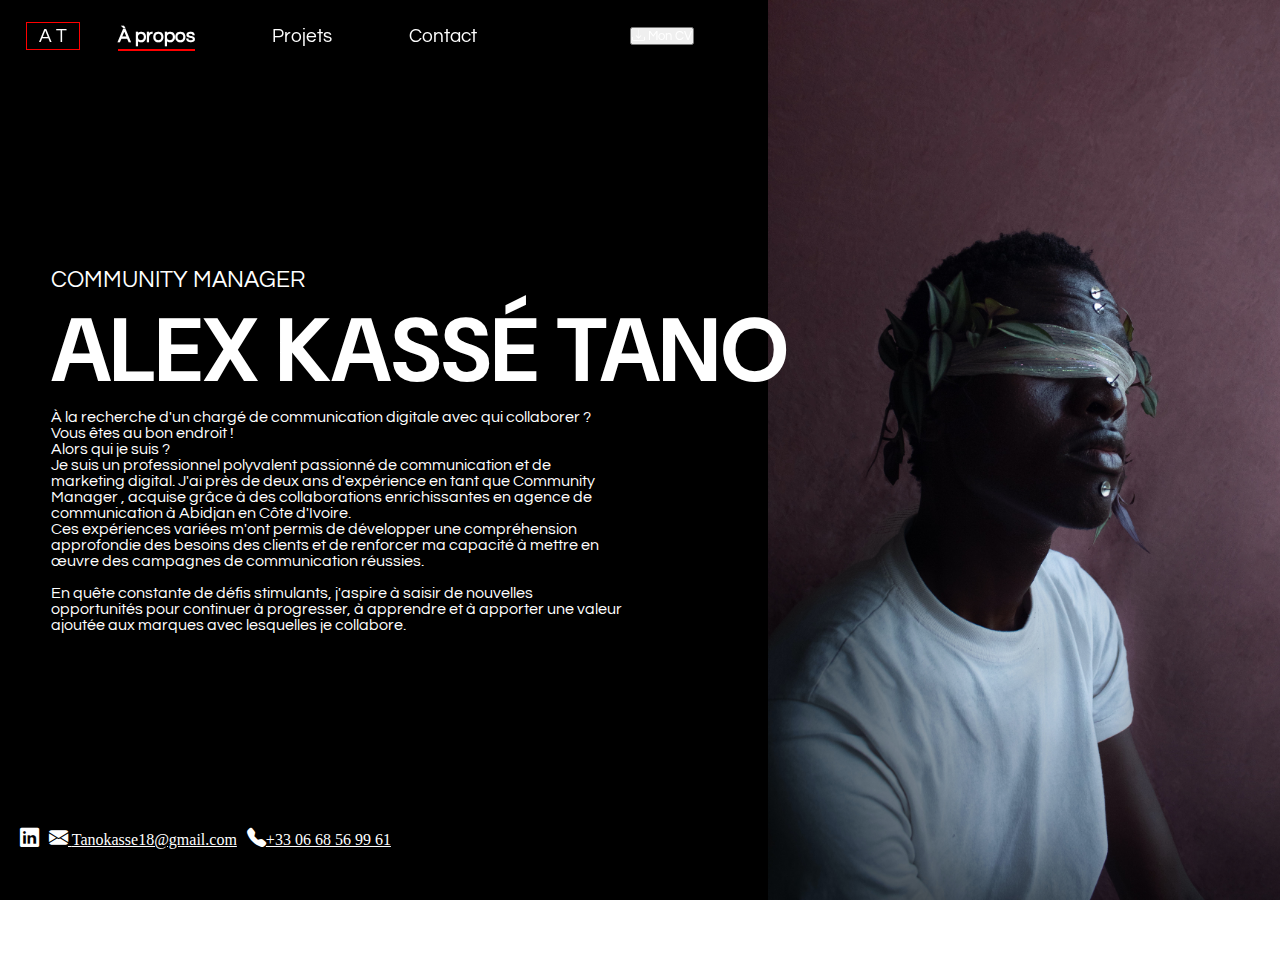
<file: index.html>
<!DOCTYPE html>
<html>
    <head>
        <meta charset="utf-8">
        <meta http-equiv="X-UA-Compatible" content="IE=edge">
        <title></title>
        <meta name="description" content="">
        <meta name="viewport" content="width=device-width, initial-scale=1">
        <link rel="stylesheet" href="css/style.css">
        <link href="https://cdn.jsdelivr.net/npm/bootstrap@5.3.2/dist/css/bootstrap.min.css" rel="stylesheet" integrity="sha384-T3c6CoIi6uLrA9TneNEoa7RxnatzjcDSCmG1MXxSR1GAsXEV/Dwwykc2MPK8M2HN" crossorigin="anonymous">
        <link rel="stylesheet" href="https://cdn.jsdelivr.net/npm/bootstrap-icons@1.11.1/font/bootstrap-icons.css">
    </head>
    <body>
        <header>
            <a class="logo questrial" href="index.html">A T</a>
            <nav class="nav-pc">
                <ul class="m-0 questrial">
                   <li class="active"><a href="index.html">À propos</a></li> 
                   <li><a href="projets.html">Projets</a></li> 
                   <li><a href="#">Contact</a></li> 
                </ul>
            </nav>

            
            <button type="button" class="btn btn-outline-light ms-auto rounded-0 cv-button questrial"><i class="bi bi-download"></i> Mon CV</button>
            <button class="button-menu ms-auto"><i class="bi bi-list pe-none"></i></button>
        </header>

        <nav class="nav-phone">
            <button class="close-nav-phone"><i class="bi bi-x"></i> fermer</button>
                <ul class="m-0 questrial">
                    <li class="active"><a href="index.html">01 &nbsp;&nbsp;&nbsp;&nbsp;&nbsp;&nbsp;À propos</a></li> 
                    <li><a href="projets.html">02 &nbsp;&nbsp;&nbsp;&nbsp;&nbsp;&nbsp;Projets</a></li> 
                    <li><a href="#">03 &nbsp;&nbsp;&nbsp;&nbsp;&nbsp;&nbsp;Contact</a></li> 
                 </ul>
        </nav>
        
        <section class="hero-section">
            <div class="hero-left">
                <div class="text-block p-3">
                    <h4 class="questrial m-0">COMMUNITY MANAGER</h4>
                    <h1 class="dm-sans text-danger">ALEX KASSÉ <span class="text-light">TANO</span></h1>

                    <p class="questrial m-0">
                        À la recherche d'un chargé de communication digitale avec qui collaborer ? Vous êtes au bon endroit ! <br>
                        <span class="text-danger">Alors qui je suis ?</span>
                    </p>

                    
                    <p class="questrial">
                        Je suis un professionnel polyvalent passionné de communication et de marketing digital.
                        J'ai près de deux ans d'expérience en tant que Community Manager
                        <span class="three">... <a type="button" class="icon-link" data-bs-toggle="modal" data-bs-target="#exampleModal">Lire plus</a></span>
                        <span class="text-plus">, acquise grâce à des collaborations enrichissantes en agence de communication à Abidjan en Côte d'Ivoire. <br> Ces expériences variées m'ont permis de développer une compréhension approfondie des besoins des clients et de renforcer ma capacité à mettre en œuvre des campagnes de communication réussies.<br>
                        <br>En quête constante de défis stimulants, j'aspire à saisir de nouvelles opportunités pour continuer à progresser, à apprendre et à apporter une valeur ajoutée aux marques avec lesquelles je collabore.
                        </span>
                    </p>

                    
                </div>

            </div>
            <div class="hero-right"></div>

            <div class="media">
                <a class="btn btn-outline-danger rounded-0" href="" target="_blank"><i class="bi bi-linkedin"></i></a>
                <a class="btn text-white btn-outline-danger rounded-0" href="mailto:tanokasse18@gmail.com" target="_blank"><i class="bi bi-envelope-fill"></i> <span class="con">Tanokasse18@gmail.com</span></a>
                <a class="btn text-white btn-outline-danger rounded-0" href="+330668569961" target="_blank"><i class="bi bi-telephone-fill"></i><span class="con">+33 06 68 56 99 61</span> </a>
                <a class="btn text-white btn-outline-danger rounded-0 cv-phone" href="+330668569961" target="_blank"><i class="bi bi-download"></i> Mon CV </a>

            </div>
        </section>


        <!-- modal -->
        <div class="modal fade" id="exampleModal" tabindex="-1" aria-labelledby="exampleModalLabel" aria-hidden="true">
            <div class="modal-dialog modal-dialog-centered">
                <div class="modal-content bg-black">
                    <div class="modal-body">
                        <p>
                            Je suis un professionnel polyvalent passionné de communication et de marketing digital.
                            Je suis actuellement fort de près de deux ans d'expérience en tant que Community Manager , acquise grâce à des collaborations enrichissantes en agence de communication à Abidjan en Côte d'Ivoire. 
                            Ces expériences variées m'ont permis de développer une compréhension approfondie des besoins des clients et de renforcer ma capacité à mettre en œuvre des campagnes de communication réussies.<br>
                            En quête constante de défis stimulants, j'aspire à saisir de nouvelles opportunités pour continuer à progresser, à apprendre et à apporter une valeur ajoutée aux marques avec lesquelles je collabore.
                        </p>
                    </div>
                </div>
            </div>
        </div>
        
        <script src="js/main.js"></script>
        <script src="https://cdn.jsdelivr.net/npm/bootstrap@5.3.2/dist/js/bootstrap.bundle.min.js" integrity="sha384-C6RzsynM9kWDrMNeT87bh95OGNyZPhcTNXj1NW7RuBCsyN/o0jlpcV8Qyq46cDfL" crossorigin="anonymous"></script>
    </body>
</html>
</file>
<file: css/style.css>
@import url('https://fonts.googleapis.com/css2?family=DM+Sans:opsz,wght@9..40,300;9..40,400;9..40,500;9..40,600&display=swap');
@import url('https://fonts.googleapis.com/css2?family=Questrial&display=swap');

*{
    padding: 0;
    margin: 0;
    color: white;
}



.questrial{
    font-family: 'Questrial', sans-serif;
}

.dm-sans{
    font-family: 'DM Sans', sans-serif;
}   

/****************************** navbar ************************************/

header{
    width: 100%;
    height: 72px;
    position: fixed;
    display: flex;
    align-items: center;
    padding-left: 2%;
    padding-right: 2%;
    z-index: 3;
    /* border-bottom: 1px solid rgb(63, 63, 63);     */
}

.logo{
    text-decoration: none;
    color: white;
    font-size: 1.2rem;
    padding:3px 12px;
    border: 1px solid red;
}

.nav-phone{
    position: absolute;
    top: 0;
    left: 0;
    width: 100%;
    height: 300px;
    background-color: black;
    color: white;
    display: flex;
    align-items: center;
    transform: translateY(-300px);
    transition: transform 0.3s ease;
    z-index: -1;
}

.close-nav-phone{
    border: 0;
    background-color: transparent;
    color: rgb(185, 185, 185);
    position: absolute;
    right: 5px;
    top: 2px;
    font-size: 0.8rem;
}


.nav-phone ul{
    width: 100%;
    display: flex;
    flex-direction: column;
    gap: 25px;
    height: min-content;
}

.nav-phone ul li{
    list-style: none;
    font-size: 1.2rem;
}

.nav-phone ul li a{
    color: white;
    text-decoration: none;
    position: relative;
    transition: all 0.3s ease;
}

.nav-phone ul li.active a{
    font-weight: bold;
    
}

.nav-phone ul li.active a::after{
    content: ''; /* Contenu vide, nécessaire pour ::after */
    position: absolute;
    left: 0;
    bottom: -5px; /* Ajustez cette valeur pour la distance entre le texte et la ligne */
    width: 100%;
    border-bottom: 2px solid red; /* Ligne en dessous du texte */
    transition: border-color 0.3s; 
}

.nav-phone ul li:hover a{
    font-weight: bold;
}


.nav-pc{
    width: 40vw;
    display: flex;
    align-items: center;
    padding-left: 3%;
}

.nav-pc ul{
    width: 100%;
    display: flex;
    gap: 15%;
}

.nav-pc ul li{
    list-style: none;
    font-size: 1.2rem;
}

.nav-pc ul li a{
    color: white;
    text-decoration: none;
    position: relative;
    transition: all 0.3s ease;
}

.nav-pc ul li.active a{
    font-weight: bold;
    
}

.nav-pc ul li.active a::after{
    content: ''; /* Contenu vide, nécessaire pour ::after */
    position: absolute;
    left: 0;
    bottom: -5px; /* Ajustez cette valeur pour la distance entre le texte et la ligne */
    width: 100%;
    border-bottom: 2px solid red; /* Ligne en dessous du texte */
    transition: border-color 0.3s; 
}

.nav-pc ul li:hover a{
    font-weight: bold;
}

/* .cv-button:hover i{
    color: black;
} */

.button-menu{
    display: none;
    border: none;
    background-color: transparent;
}

.button-menu i{
    color: white;
    font-size: 2.3rem;
}

/****************************** navbar ************************************/
/****************************** page index ************************************/
.hero-section{
    width: 100vw;
    height: 100vh;
    background-color: black;
    display: flex;
}

.hero-left{
    width: 60%;
    height: 100%;
    
}

.hero-right{
    width: 40%;
    height: 100%;
}

.hero-left{
    display: flex;
    justify-content: center;
    align-items: center;
}

.text-block{
    position: absolute;
    left: 4%;
}

.text-block h4{
    font-size: 1.8vw;
    font-weight:100;
}

.text-block h1{
    font-size: 7vw;
    font-weight: bold;
    text-wrap:nowrap;
}

.text-block p{
    width: 45vw;
    font-size: 1rem;
}

.three{
    display: none;
}

.hero-right{
    background-image: url('../images/pexels-teddy-tavan-3996081.jpg');
    background-size: cover;
    background-position: top center;
}


.cv-phone{
    display: none !important;
    position: relative;
    top: -20%;
    width: fit-content;
    font-size: 0.8rem !important;
}


.media{
    position: absolute;
    display: flex;
    gap: 10px;
    bottom: 50px;
    left: 20px;
    z-index: 2;
}

.media i {
    font-size: 1.2rem;
    
}
/****************************** page index ************************************/
/****************************** page projets ************************************/
.section-projects{
    width: 100vw;
    height: 100vh;
    background-color: black;
    display: flex;
    overflow: hidden;
}



.section-projects .hero-right{
    background-image: url('../images/pexels-teddy-tavan-3996081.jpg');
    position: relative;
    
}

.section-projects .hero-right::before{
    content: '';
    position: absolute;
    top: 0;
    left: 0;
    width: 100%;
    height: 100%;
    background-color: rgba(0, 0, 0, .4); /* Couleur noire transparente (ajustez la valeur de l'opacité ici) */
    z-index: 1;
}

.projects-block{
    position: absolute;
    left: 0;
    width: 100vw;
    height: calc(100vh - 50px);
    display: flex;
    flex-direction: column;
    justify-content: center;
    overflow: hidden;
}

.title{
    z-index: 4;
}

.projets-liste{
    z-index: 4;
    background-color: rgba(207, 207, 207, 0.514);
    padding-left: 50px;
    padding-right: 10000px;
    display: flex;
    flex-wrap: nowrap;
    gap: 20px;
    min-width: 100vw;
    width: max-content;
    transition: all 0.6s ease;
}

.projet{
    height: 400px;
    width: 800px;
    background-color: white;

}

.projet .block-image{
    width: 100%;
}

.projet img{
    width: 100%;
    height: 100%;
    object-fit: cover;
    object-position: center;
}

.info{
    width: 100%;
    height: 100%;
    display: flex;
    flex-direction: column;
    overflow-y: scroll;
}

.info::-webkit-scrollbar {
    width: 3px; /* width of the entire scrollbar */
}

.info::-webkit-scrollbar-track {
    background: white; /* color of the tracking area */
}

.info::-webkit-scrollbar-thumb {
    background-color: blue; /* color of the scroll thumb */
    border-radius: 5px;
    border: 2px solid gray; /* creates padding around scroll thumb */
}

.title-section{
    width: 100%;
    border-right: rgb(253, 49, 49) 3px solid;
}

.icones i{
    font-size: 1.5rem;
}

.buttons-nav-projects{
    margin-left: 50px;
    z-index: 4;
}

.button-left, .button-right{
    width: 95px;
    cursor: pointer;
    
}

.button-left i{
    
    transform: translateX(3.8px) translateY(0.31px);
    color: white;
}

.button-right i{
    
    transform: translateX(-3.8px) translateY(0.31px);
    color: white;
}

.ligne{
    background-color: white;
    height: 2px;
    width: 60px;
    transition: all 0.3s ease;
}

.button-left:hover .ligne{
    width: 75px;
}

.button-right:hover .ligne{
    width: 75px;
}

.phone-title{
    display: none;
}




@media screen and (width < 890px){
    /****************************** navbar ************************************/
    header{
        position: relative;
        height: 50px;
        background-color: black;
        z-index: 2;
    }

    .nav-pc{
        display: none;
    }

    .cv-button{
        display: none !important;
    }
    .button-menu{
        display: inline-block;
    }
    /****************************** navbar ************************************/
    /****************************** page index ************************************/
    .hero-section, .section-projects{
        height: calc(100vh - 50px);
        overflow-x: hidden;
    }

    .hero-left{
        width: 0;
    }

    .text-block{
        display: flex;
        flex-direction: column;
        justify-content: center;
        width: 100vw;
        height: calc(100% - 50px);
        left: 0%;
        text-wrap: wrap;
        z-index: 2;
    }

    .text-block h4{
        font-size: 4vw;
        font-weight:100;
    }
    
    .text-block h1{
        font-size: 11vw;
        font-weight: bold;
        text-wrap:nowrap;
    }

    .text-block p{
        width: 90vw;

    }

    .three{
        display: inline;
    }

    .text-plus{
        display: none;
    }

    .hero-right{
        width: 100%;
    }

    .hero-right::before{
        content: '';
        position: absolute;
        top: 0;
        left: 0;
        width: 100%;
        height: 100%;
        background-color: rgba(0, 0, 0, .5); /* Couleur noire transparente (ajustez la valeur de l'opacité ici) */
        z-index: 1;
    }

    .cv-phone{
        display: inline-block !important;

    }


    .media a{
        width:fit-content;
        font-size: .1rem;
    }

    .media i {
        font-size: .9rem;
        
    }

    .con{
        display: none;
    }

   
    /****************************** page index ************************************/
    .title{
        margin-left: 10px;
    }
    .buttons-nav-projects{
        margin-left: 0 !important;
    }

    .projets-liste{
        padding-left: 10px;
    }

    .projet{
        flex-direction: column;
        height: 65vh;
        width: calc(100vw - 20px);
        overflow-y: scroll;
    }

    .projet img{
        width: 100%;
        height: 100%;
    }

    .info{
        overflow-y: scroll;
    }

    .overlay{
        position: absolute;
        width: 100%;
        bottom: 0;
        background-color: rgba(255, 255, 255, 0.904);
    }

    .pc-title{
        display: none !important;
    }
    
    
}


@media screen and (max-height : 770px) and (min-width: 890px){
    .projects-block {
        justify-content: end;
    }
    .projet{
        height: 50vh !important;
    }

    .title{
        font-size: 1.8rem !important;
    }
}
</file>
